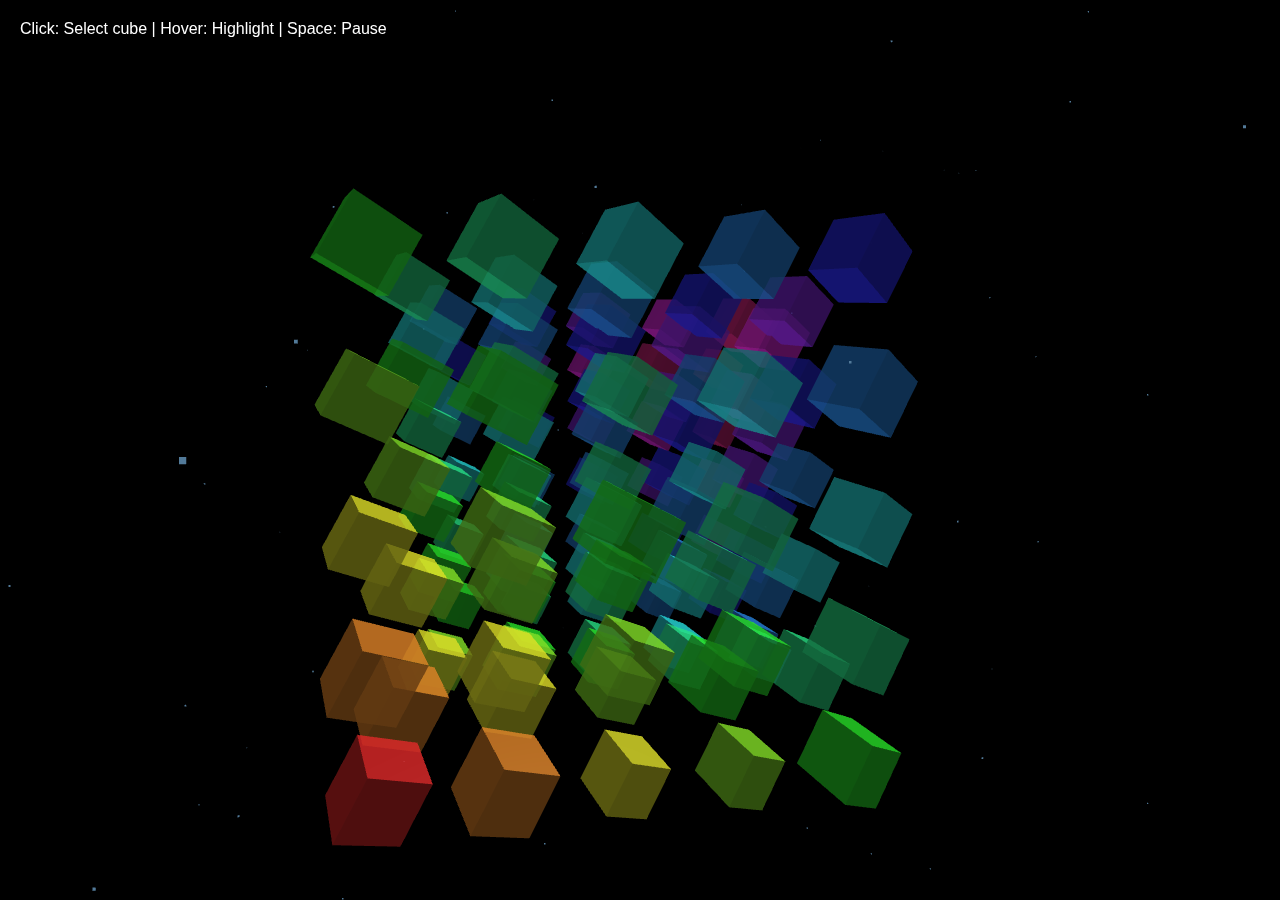
<file: rotating cubes/index.html>
<!DOCTYPE html>
<html lang="en">
<head>
  <meta charset="UTF-8">
  <meta name="viewport" content="width=device-width, initial-scale=1.0">
  <link rel="stylesheet" href="./assetes/css/main.css">
  <title>Document</title>
</head>
<body>
  <div id="info">Click: Select cube | Hover: Highlight | Space: Pause</div>
  <script src="./assetes/js/three.min.js" defer></script>
  <script src="./assetes/js/main.js" defer></script>
</body>
</html>
</file>
<file: rotating cubes/assetes/css/main.css>
body { 
    margin: 0;
    overflow: hidden;
    background: #000;
}
canvas {
    display: block;
}
#info {
    position: fixed;
    top: 10px;
    left: 10px;
    color: white;
    font-family: Arial, sans-serif;
    background: rgba(0,0,0,0.7);
    padding: 10px;
    border-radius: 5px;
    pointer-events: none;
}
</file>
